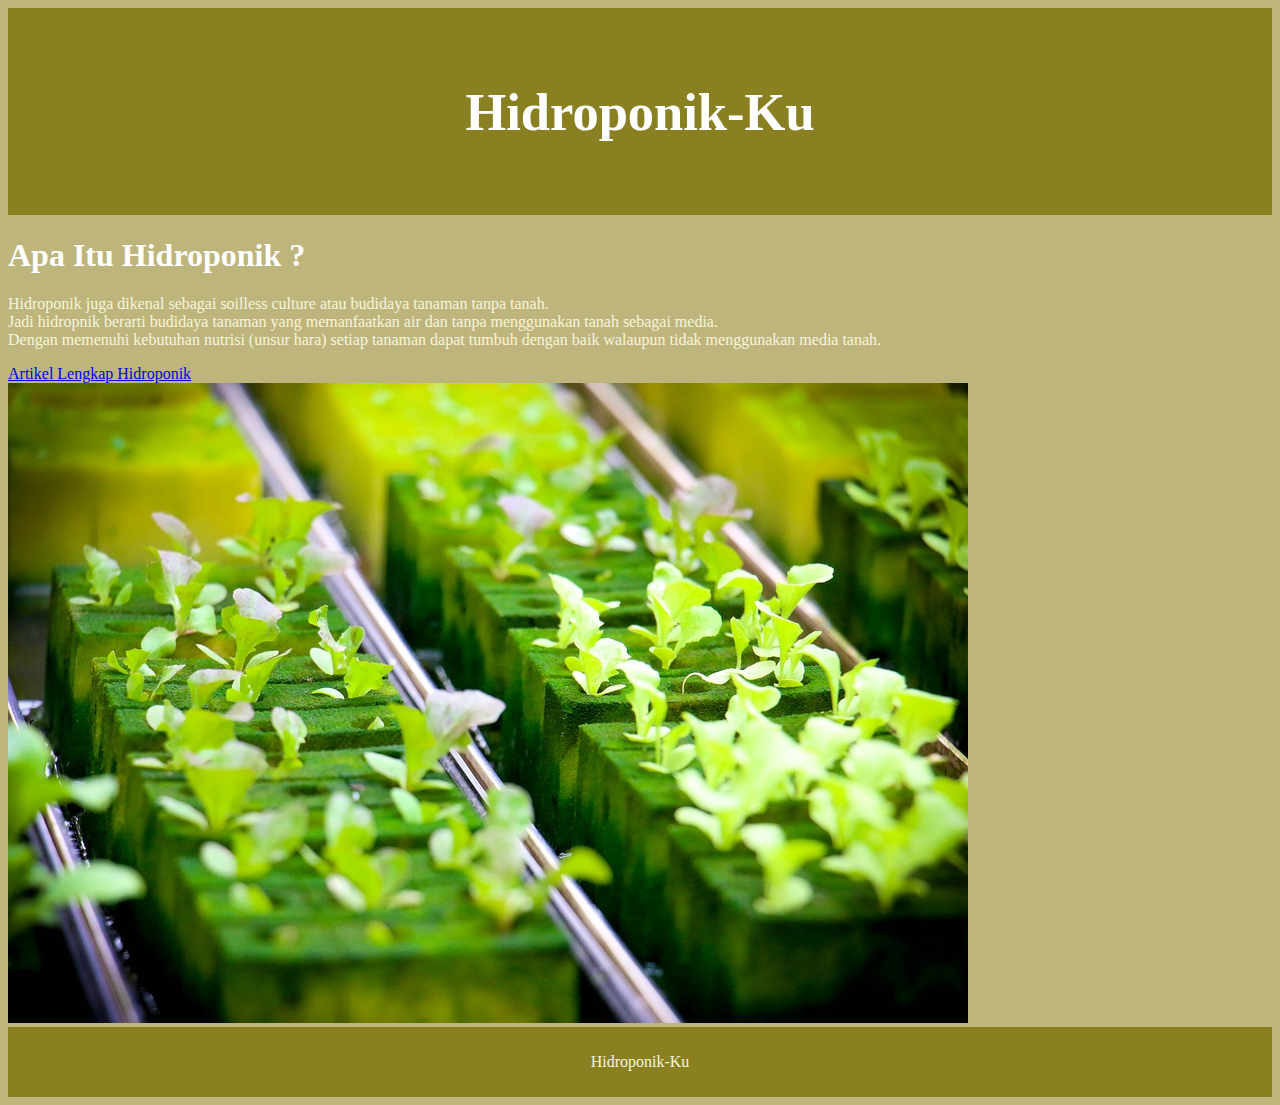
<file: Pertemuan2/Index.html>
<!DOCTYPE html>
<html lang="en">
  <head>
    <meta charset="UTF-8" />
    <title>Hidroponik</title>
    <style>
        body {background-color: #D3C3C0;}
        p {color: beige;}
        h1 {color: white;}

        header {
  background-color: #898121;
  padding: 30px;
  text-align: center;
  font-size: 35px;
  color:white;
}

footer {
  background-color: #898121;
  padding: 10px;
  text-align: center;
  color: white;
}



    </style>
    
  </head>
  <body style="background-color:#BEB57D;" >
    <header>
      <h2>Hidroponik-Ku</h2>
    </header>
    <h1> Apa Itu Hidroponik ?</h1>
    <p>
      Hidroponik juga dikenal sebagai soilless culture atau budidaya tanaman
      tanpa tanah.<br />
      Jadi hidropnik berarti budidaya tanaman yang memanfaatkan air dan tanpa
      menggunakan tanah sebagai media.<br />Dengan memenuhi kebutuhan nutrisi
      (unsur hara) setiap tanaman dapat tumbuh dengan baik walaupun tidak
      menggunakan media tanah.
    </p>

    <a href="https://dinperta.bojonegorokab.go.id/berita/baca/132"
      >Artikel Lengkap Hidroponik</a
    >
    <br />
    <img
      src="hidroponikjpg"
      alt="Gambar Contoh hidroponik"
      width=""
      height=""
    />

    <footer>
      <p>Hidroponik-Ku</p>
    </footer>
  </body>
</html>
</file>
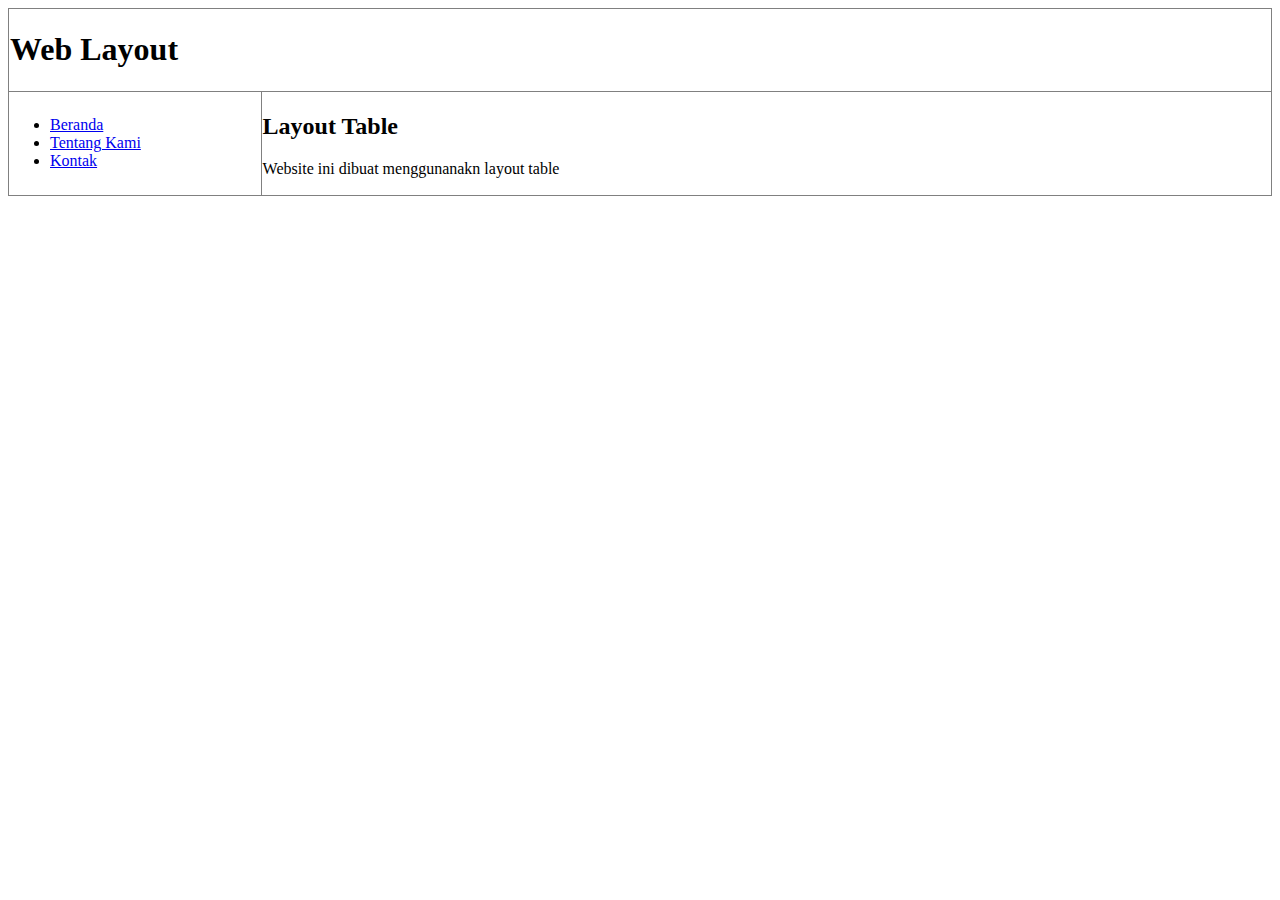
<file: Pertemuan4/index.html>
<!DOCTYPE html>
<html lang="en">
<head>
    <meta charset="UTF-8">
    <meta name="viewport" content="width=device-width, initial-scale=1.0">
    <title>HTML Table Layout</title>
</head>
<body>
    <table border="1" style="width: 100%;border-collapse: collapse;">
    <tr>
        <td colspan="2">
            <h1>Web Layout</h1>
        </td>
    </tr>
    <tr>
        <td style="width: 20%;">
        <ul>
            <li><a href="#">Beranda</a></li>
            <li><a href="#">Tentang Kami</a></li>
            <li><a href="#">Kontak</a></li>
        </ul>
    </td>
    <td>
        <h2>Layout Table</h2>
        <p>Website ini dibuat menggunanakn layout table</p>
    </td>
    </tr>
    </table>
    
</body>
</html>
</file>
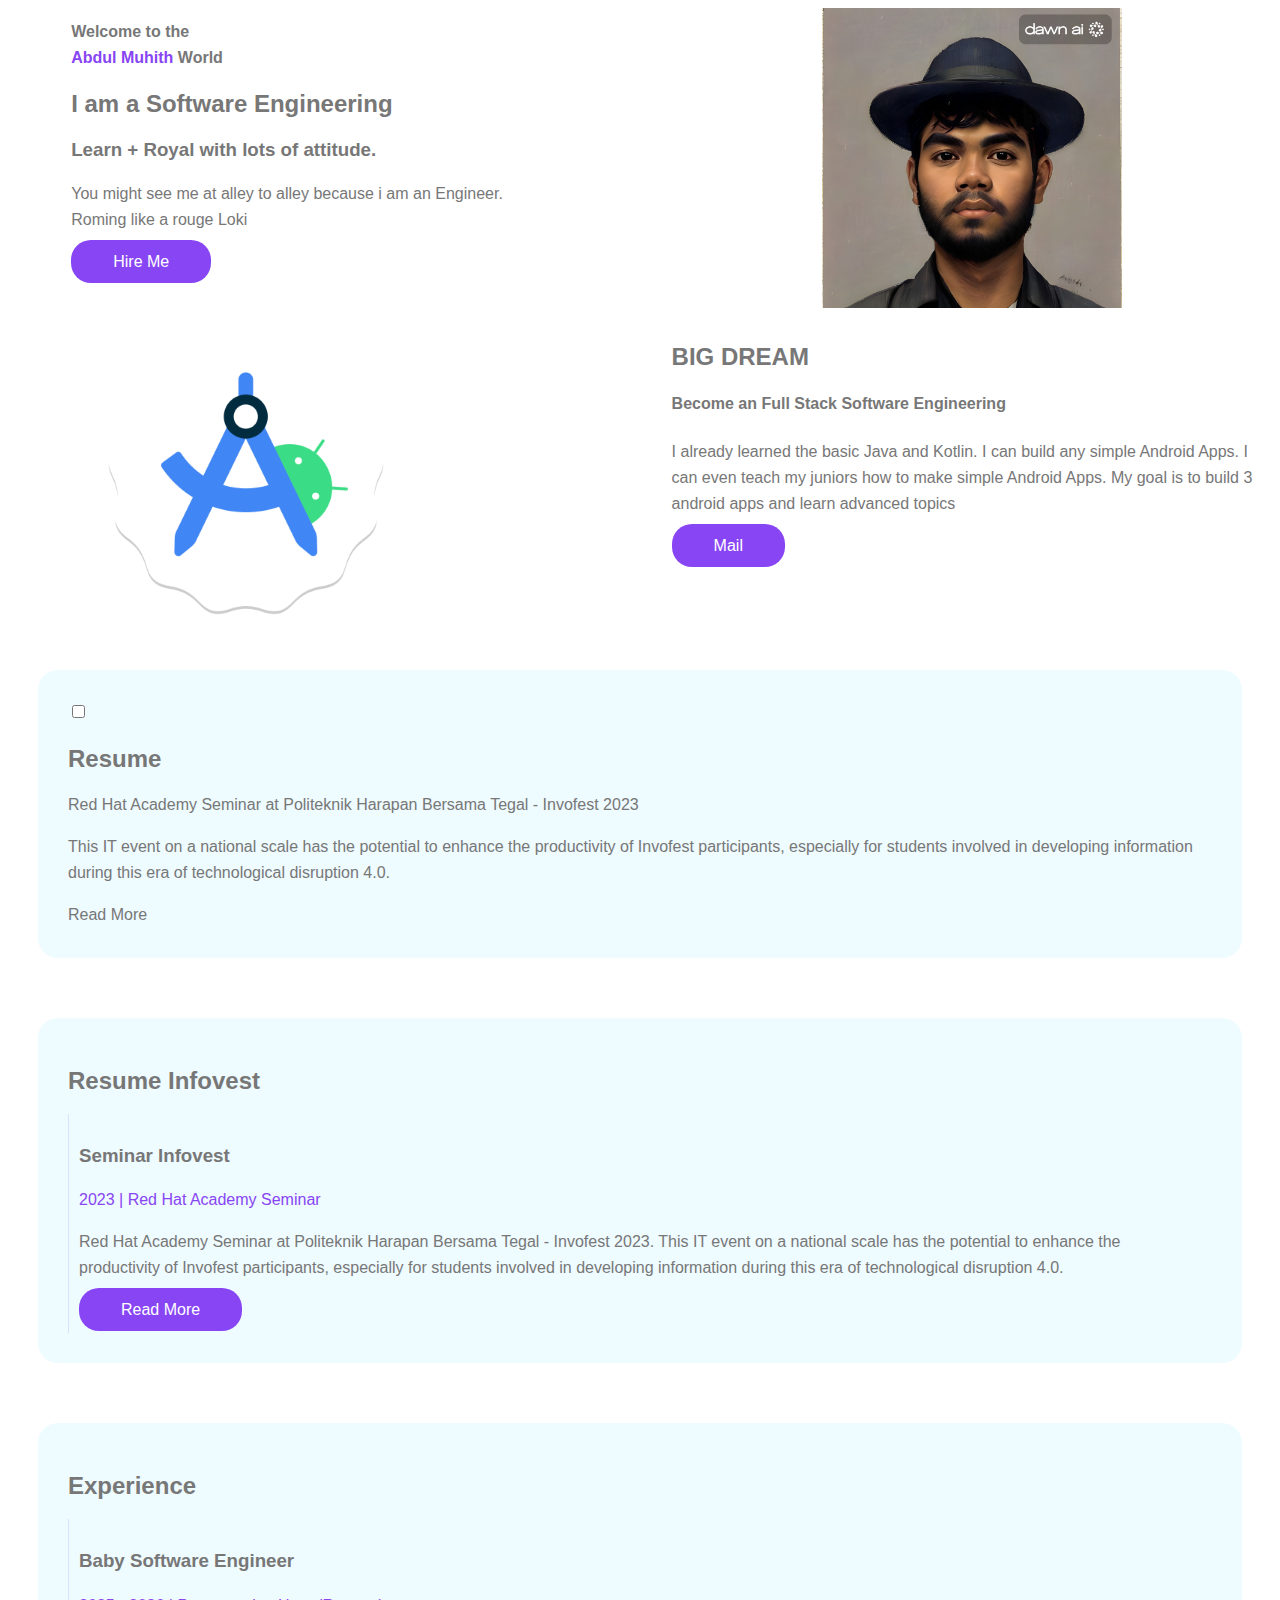
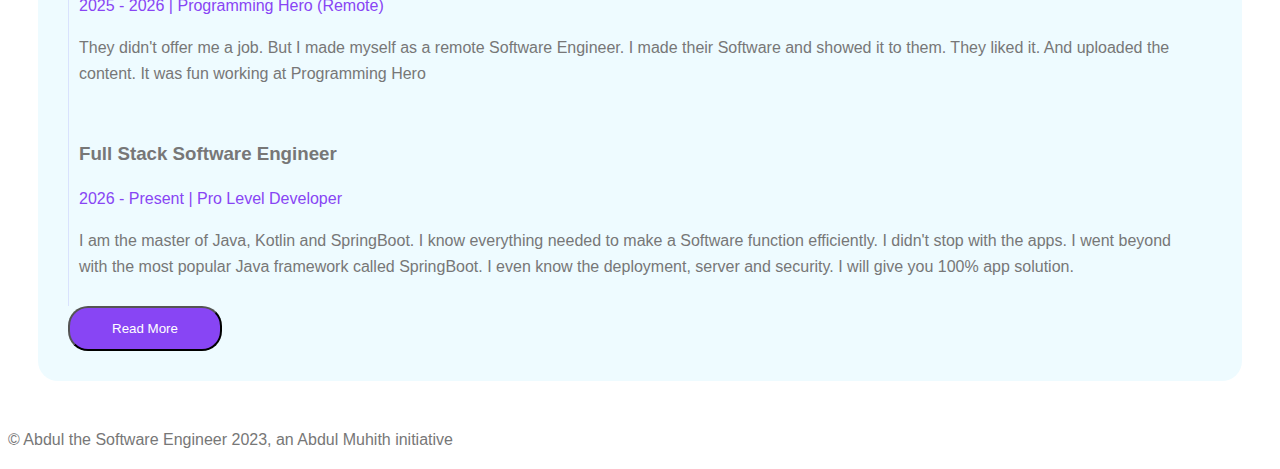
<file: TugasPortofolio/index.html>
<!DOCTYPE html>
<html lang="en">
<head>
    <meta charset="UTF-8">
    <meta http-equiv="X-UA-Compatible" content="IE=edge">
    <meta name="viewport" content="width=device-width, initial-scale=1.0">
    <title>Muhith Bio</title>
    <link rel="icon" href="Lg00.png">
    <link rel="stylesheet" href="style.css">
</head>
<body>
    <section class="container">
        <div class="half-width">
            <h1>Welcome to the<br><span class="purple-color">Abdul Muhith</span> World<h1>
            <h2>I am a Software Engineering</h2>
            <h3>Learn + Royal with lots of attitude.</h3>
            <p>You might see me at alley to alley because i am an Engineer.<br>Roming like a rouge Loki</p>
            <a class="primary-btn" href="https://github.com/muhith7">Hire Me</a>
        </div>

        <div class="half-width image">
            <img class="side-img" src="asset/foto-saya.JPG" alt="User">
        </div>

    </section>


    <!--Dreams-->
    <!--<section class="container2">-->
    <section class="container">
        <!--<div class="half-width2">-->
            <div class="half-width">
            <img src="asset/android.png" alt="Dreams" class="side-img2">
        </div>
        <div class="half-width">
            <h2>BIG DREAM</h2>
            <h4>Become an Full Stack Software Engineering</h4>
            <p>I already learned the basic Java and Kotlin. I can build any simple Android Apps. I can even teach my juniors how to make simple Android Apps. My goal is to build 3 android apps and learn advanced topics</p>
            <a class="primary-btn" href="mailto:abdulmuhithnawawi.pro@gmail.com">Mail</a>
        </div>
        
    </section>

    <section class="container experience">
        <div class="containerRead">
        <input type="checkbox" id="check">
        <h2>Resume</h2>
        <p>
            Red Hat Academy Seminar at Politeknik Harapan Bersama Tegal - Invofest 2023  
        </p>
    <div class="content">
        <p>This IT event on a national scale has the potential to enhance the productivity of Invofest participants, especially for students involved in developing information during this era of technological disruption 4.0.</p>
    </div>
    <label for="check">Read More</label>
</div>

    </section>
        

    <section class="container experience">
        <h2>Resume Infovest</h2>
        <div class="experience-item">
            <h3>Seminar Infovest</h3>
            <p class="purple-color">2023 | Red Hat Academy Seminar </p>
            <p>Red Hat Academy Seminar at Politeknik Harapan Bersama Tegal - Invofest 2023.
                This IT event on a national scale has the potential to enhance the productivity of Invofest participants, especially for students involved in developing information during this era of technological disruption 4.0.</p>
            <a class="primary-btn" href="https://docs.google.com/document/d/1stQinxfgtNCSXF2THD0tAyicRmTgVjkgETGOOvwMDhY/edit?usp=drive_link">Read More</a>
        </div>

    </section>
    <!--Experience-->
    <section class="container experience">
        <h2>Experience</h2>
        <div class="experience-item">
            <h3>Baby Software Engineer</h3>
            <p class="purple-color">2025 - 2026 | Programming Hero (Remote)</p>
            <p>They didn't offer me a job. But I made myself as a remote Software Engineer. I made their Software and showed it to them. They liked it. And uploaded the content. It was fun working at Programming Hero</p>
        </div>
        <div class="experience-item">
            <h3>Full Stack Software Engineer</h3>
            <p class="purple-color">2026 - Present | Pro Level Developer</p>
            <p>I am the master of Java, Kotlin and SpringBoot. I know everything needed to make a Software function efficiently. I didn't stop with the apps. I went beyond with the most popular Java framework called SpringBoot. I even know the deployment, server and security. I will give you 100% app solution.</p>
        </div>

        <script>
            function myFunction() {
              alert("Cooming Soon");
            }
          </script>

        <button class="primary-btn", onclick="myFunction()" >Read More</button>
    </section>


    <footer>
        <p style=""> &copy; Abdul the Software Engineer 2023, an Abdul Muhith initiative</p>
    </footer>
</body>
</html>
</file>
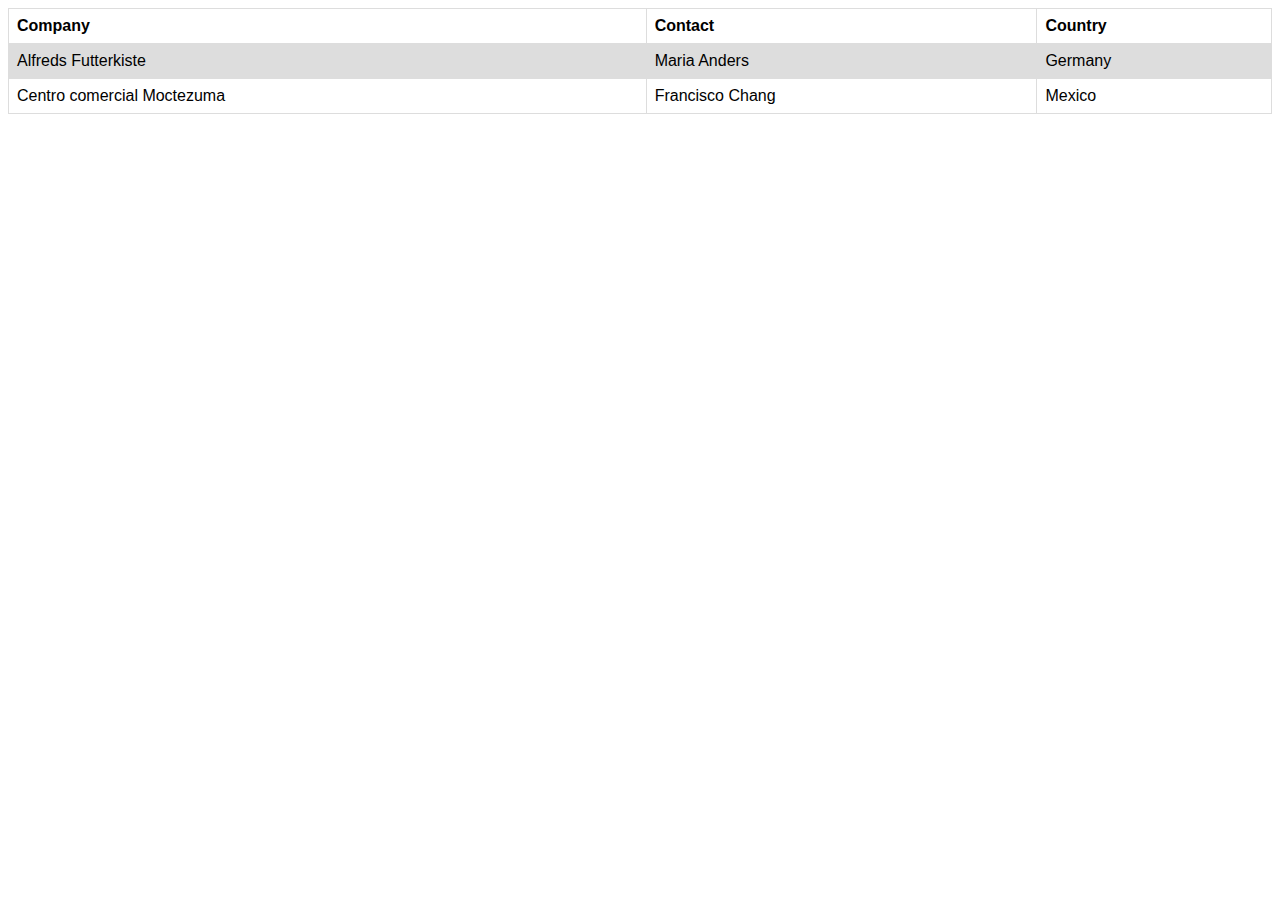
<file: Pertemuan3/Kolom.html>
<!DOCTYPE html>
<html lang="en">
<head>
    <meta charset="UTF-8">
    <meta name="viewport" content="width=device-width, initial-scale=1.0">
    <style>
        table {
  font-family: arial, sans-serif;
  border-collapse: collapse;
  width: 100%;
}
td, th {
  border: 1px solid #dddddd;
  text-align: left;
  padding: 8px;
}

tr:nth-child(even) {
  background-color: #dddddd;
}
    }
    </style>
    <title>Colums</title>
</head>
<body>
    <table>
        <tr>
          <th>Company</th>
          <th>Contact</th>
          <th>Country</th>
        </tr>
        <tr>
          <td>Alfreds Futterkiste</td>
          <td>Maria Anders</td>
          <td>Germany</td>
        </tr>
        <tr>
          <td>Centro comercial Moctezuma</td>
          <td>Francisco Chang</td>
          <td>Mexico</td>
        </tr>
      </table>
    
</body>
</html>
</file>
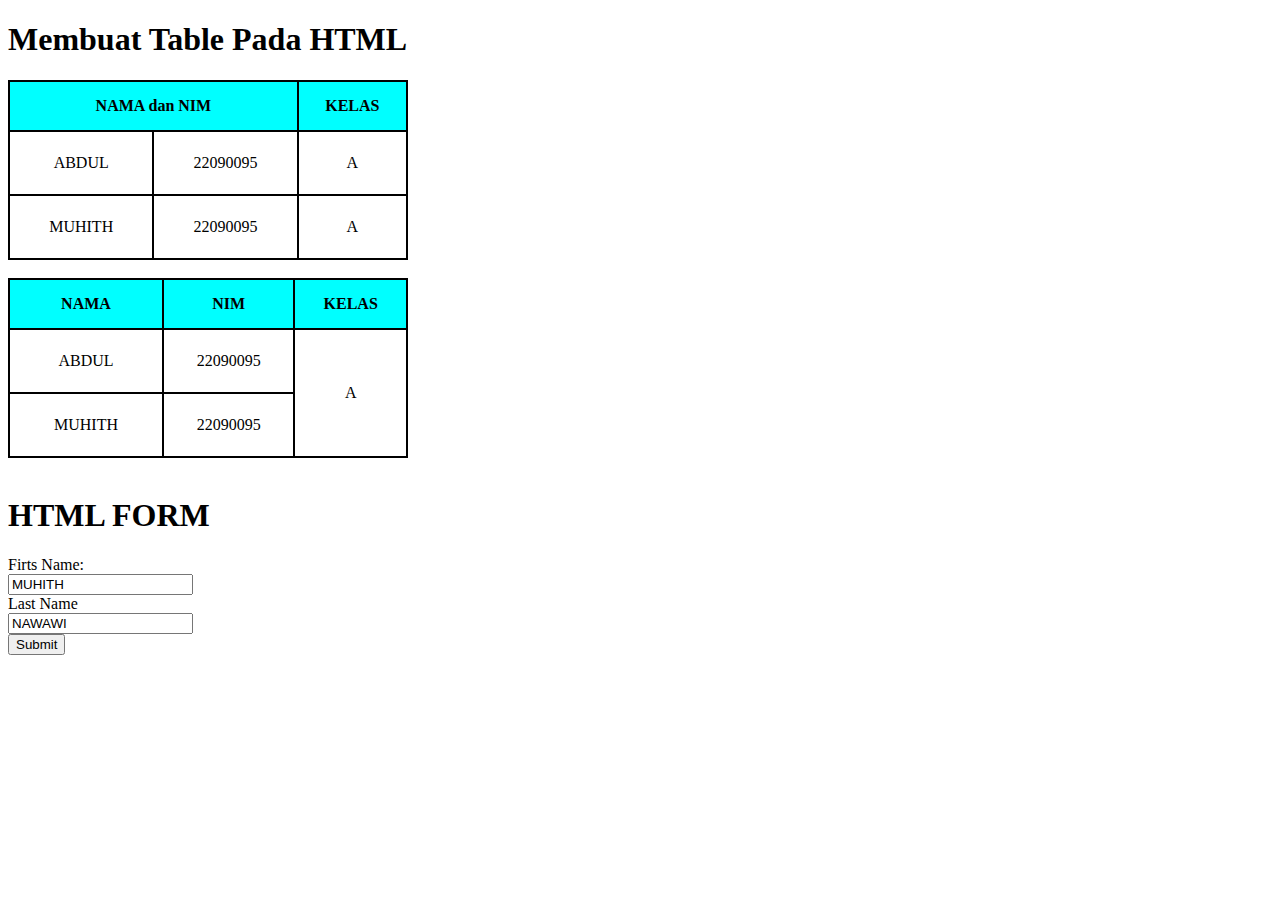
<file: Pertemuan3/praktek.html>
<!DOCTYPE html>
<html lang="en">
<head>
    <meta charset="UTF-8">
    <meta name="viewport" content="width=device-width, initial-scale=1.0">
    <title>Document</title>
    <style>
        table,td,th{
            border: 2px solid black;
            border-collapse: collapse;
        
        }
        td{
            text-align: center;
        }
        th{
            background-color: aqua;
        }
    </style>
</head>
<body>
    <h1>Membuat Table Pada HTML</h1>
    <table style="width: 400px; height: 180px;">
        <tr style="height: 50px;">
            <th colspan="2" style="width: 150px;">NAMA dan NIM</th>
            <th>KELAS</th>
        </tr>
        <tr>
            <td>ABDUL</td>
            <td>22090095</td>
            <td>A</td>
        </tr>
        <tr>
            <td>MUHITH</td>
            <td>22090095</td>
            <td>A</td>
        </tr>
    </table>

    <br>

    <table style="width: 400px; height: 180px;">
        <tr style="height: 50px;">
            <th style="width: 150px;">NAMA</th>
            <th>NIM</th>
            <th>KELAS</th>
        </tr>
        <tr>
            <td>ABDUL</td>
            <td>22090095</td>
            <td rowspan="2">A</td>
        </tr>
        <tr>
            <td>MUHITH</td>
            <td>22090095</td>
            
        </tr>
    </table>

    <br>

    <h1>HTML FORM</h1>

    <form action="praktek.html">
        <label for="fname">Firts Name:</label><br>
        <input type="text" id="fname" name="fname" value="MUHITH"><br>
        <label for="lname">Last Name</label><br>
        <input type="text" id="lname" name="lname" value="NAWAWI"><br>
        <input type="submit" value="Submit"
    </form>

    
</body>
</html>
</file>
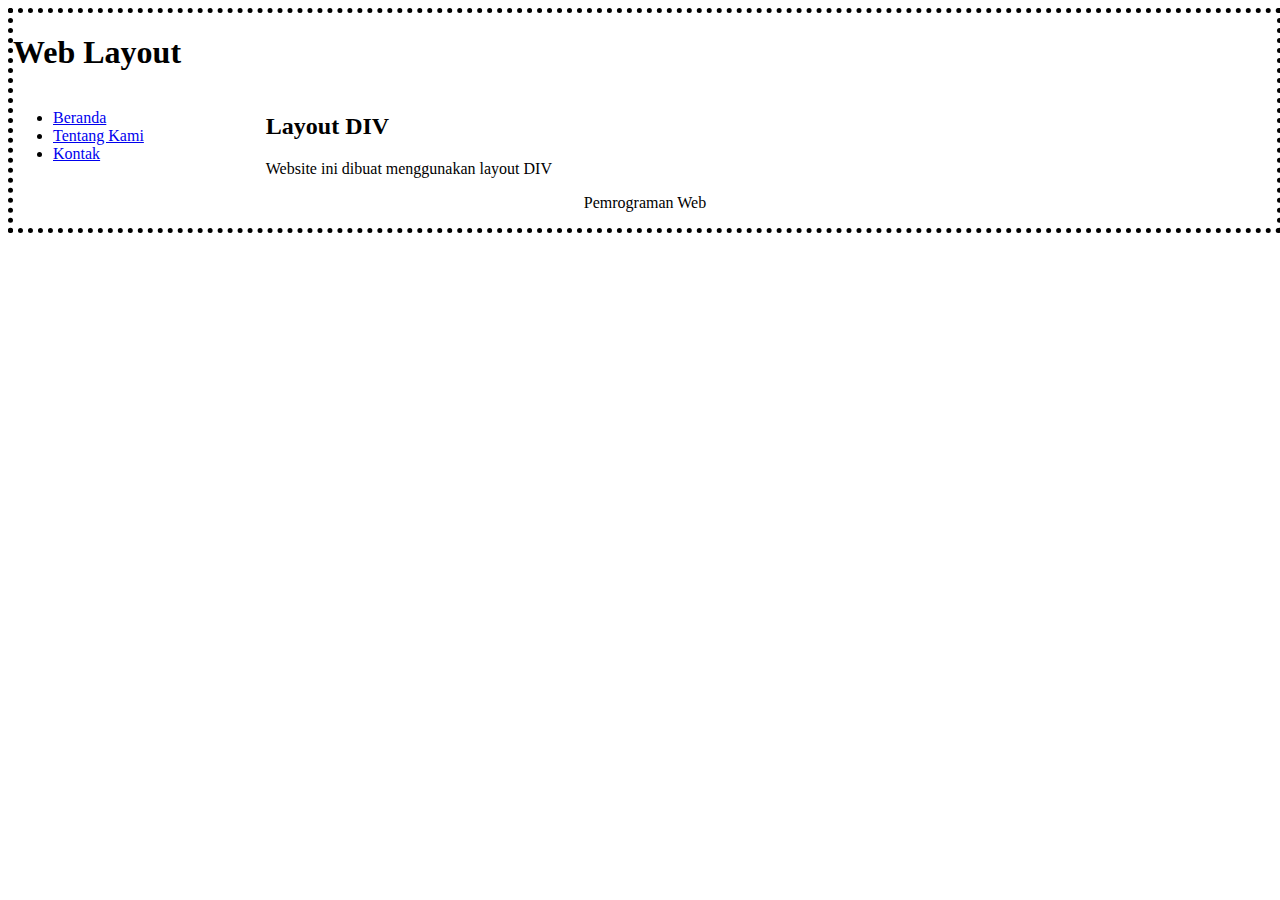
<file: Pertemuan4/divBase.html>
<!DOCTYPE html>
<html lang="en">
<head>
    <meta charset="UTF-8">
    <meta name="viewport" content="width=device-width, initial-scale=1.0">
    <title>Div Layout</title>
    <style type="text/css">
        .container{
            width: 100%;
        }
        .wrapper{
            width: 100%;
            min-width: 100px;
        }
        .nav, .section{
            float: left;
        }
        .nav{
            width: 20%;
        }
        .section{
            width: 80%;
        }
        .footer{
            text-align: center;
        }
    </style>
</head>
<body>
    <div class="container" style="border: 5px dotted;">
        <div class="header">
            <h1>Web Layout</h1>
        </div>
    <div class="wrapper">
        <div class="nav">
            <ul>
                <li><a href="#">Beranda</a></li>
                <li><a href="#">Tentang Kami</a></li>
                <li><a href="#">Kontak</a></li>
            </ul>
        </div>
        <div class="section">
            <h2>Layout DIV</h2>
            <p>Website ini dibuat menggunakan layout DIV</p>
        </div>
        <div class="footer">
            <p>Pemrograman Web</p>
        </div>
    </div>
    </div>
    
    
    
</body>
</html>
</file>
<file: TugasPortofolio/style.css>
body{
    font-family: sans-serif;
    color: #777777;
    line-height: 26px;
}
.purple-color{
    color: #8845f4;
}
.half-width{
    width: 50%;
    float: left;
}
.side-img{
    width: 50%;
    padding-left: 25%;
}
.primary-btn{
    color: white;
    background-color: #8845f4;
    padding: 13px 42px 13px 42px;
    border-radius: 20px;
    text-decoration: none;

}
h1{
    font-size: 1em;
}
.container{
    padding-left: 5%;
    display: inline-block;
}
/*dream*/
.container2{
    padding: 25px 0px
}
.half-width2{
    width: 50%;
    float: left;
}
.side-img2{
    width: 50%;
    padding: 0px 0px 0px 25px;
}
/*Experience*/
.experience{
    padding: 30px;
    margin: 30px;
    background-color: rgb(238, 251, 255);
    border-radius: 20px;
}
.experience-item{
    padding: 10px;
    border-left: 1px solid rgba(137, 130, 247, .2);
}
</file>
